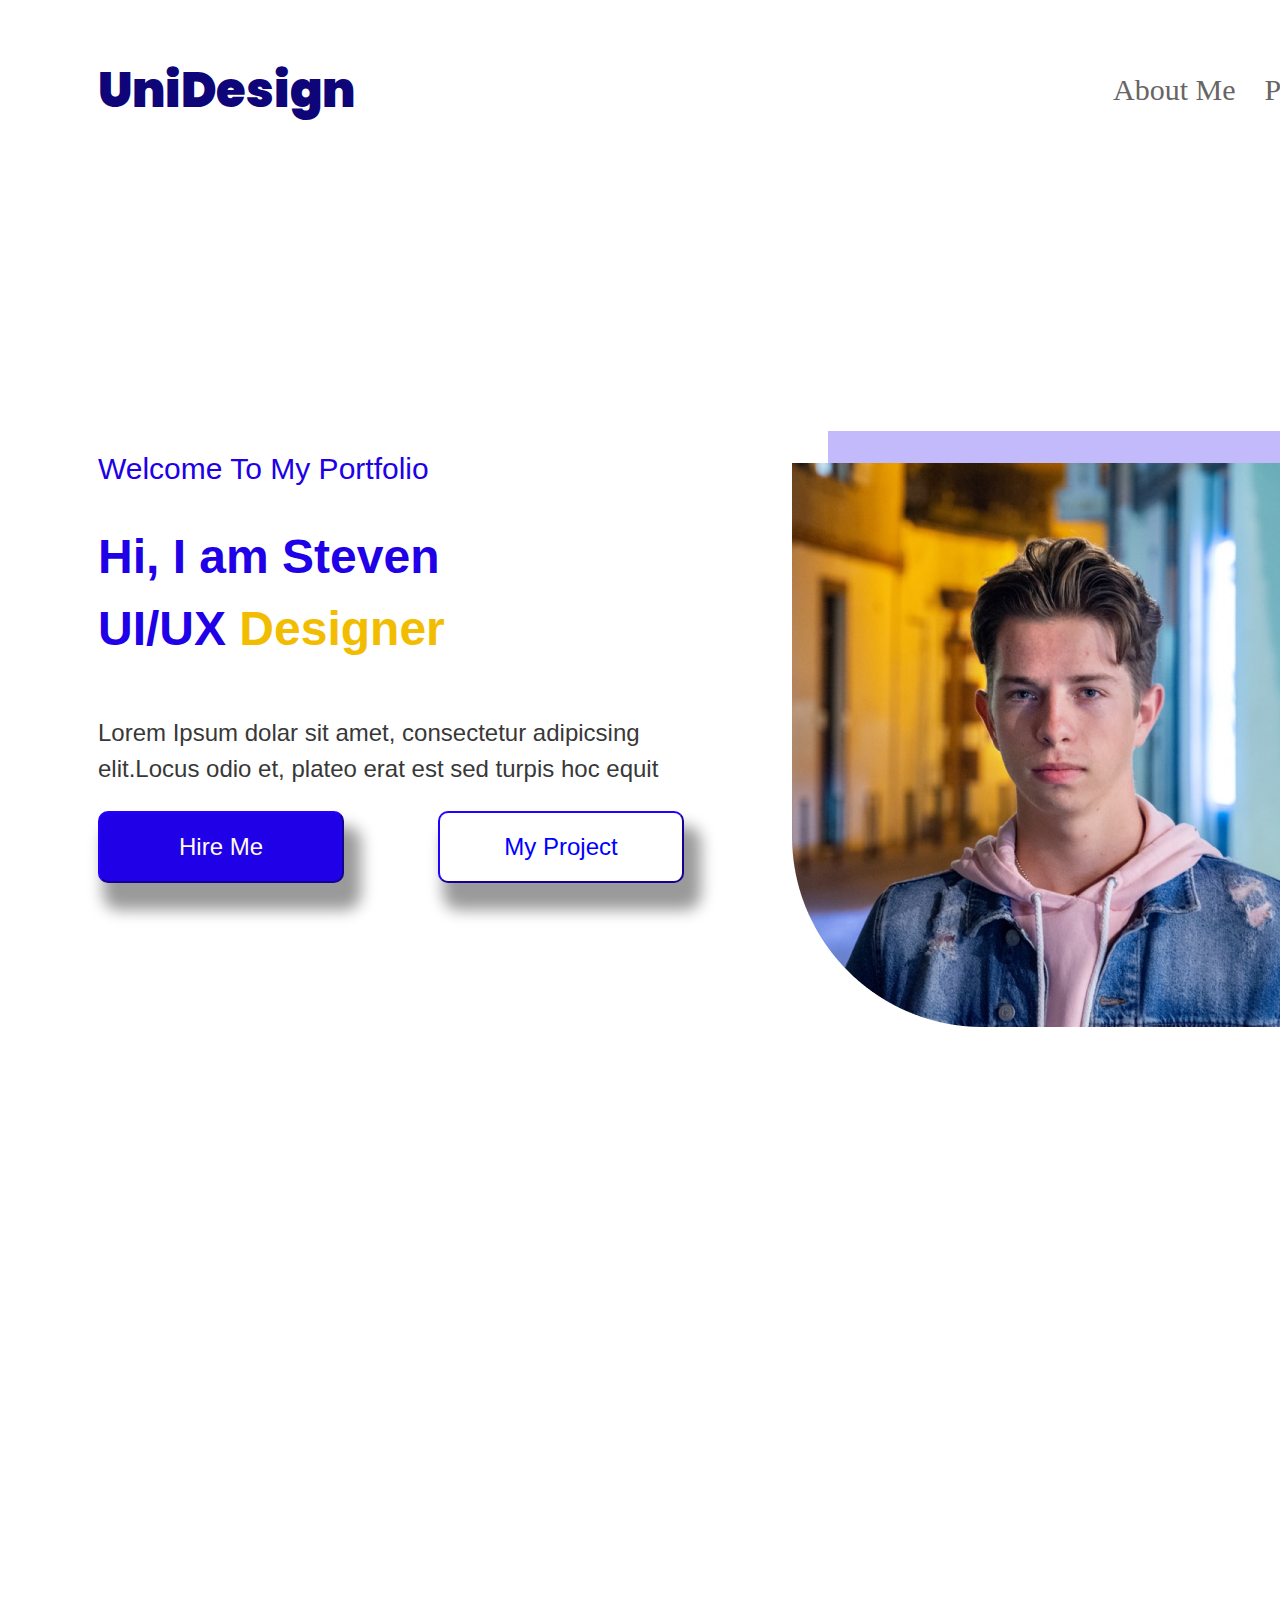
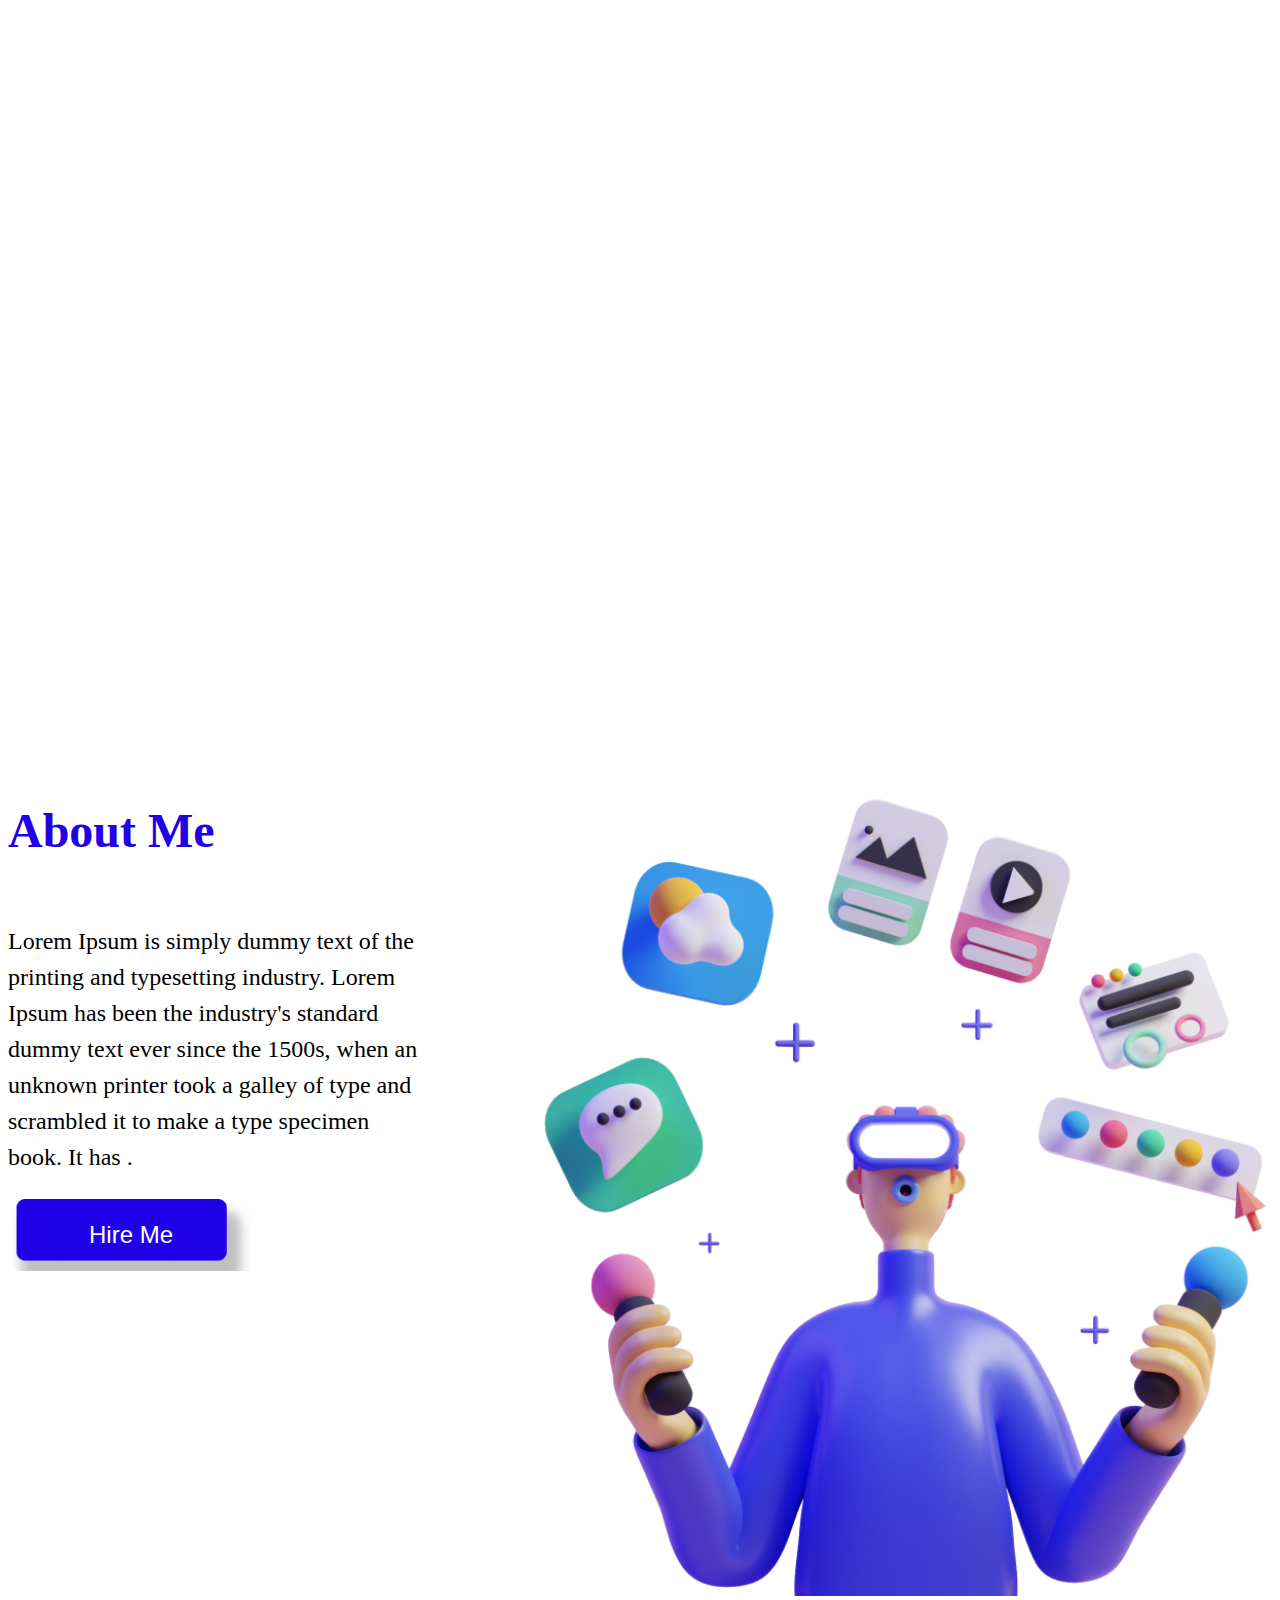
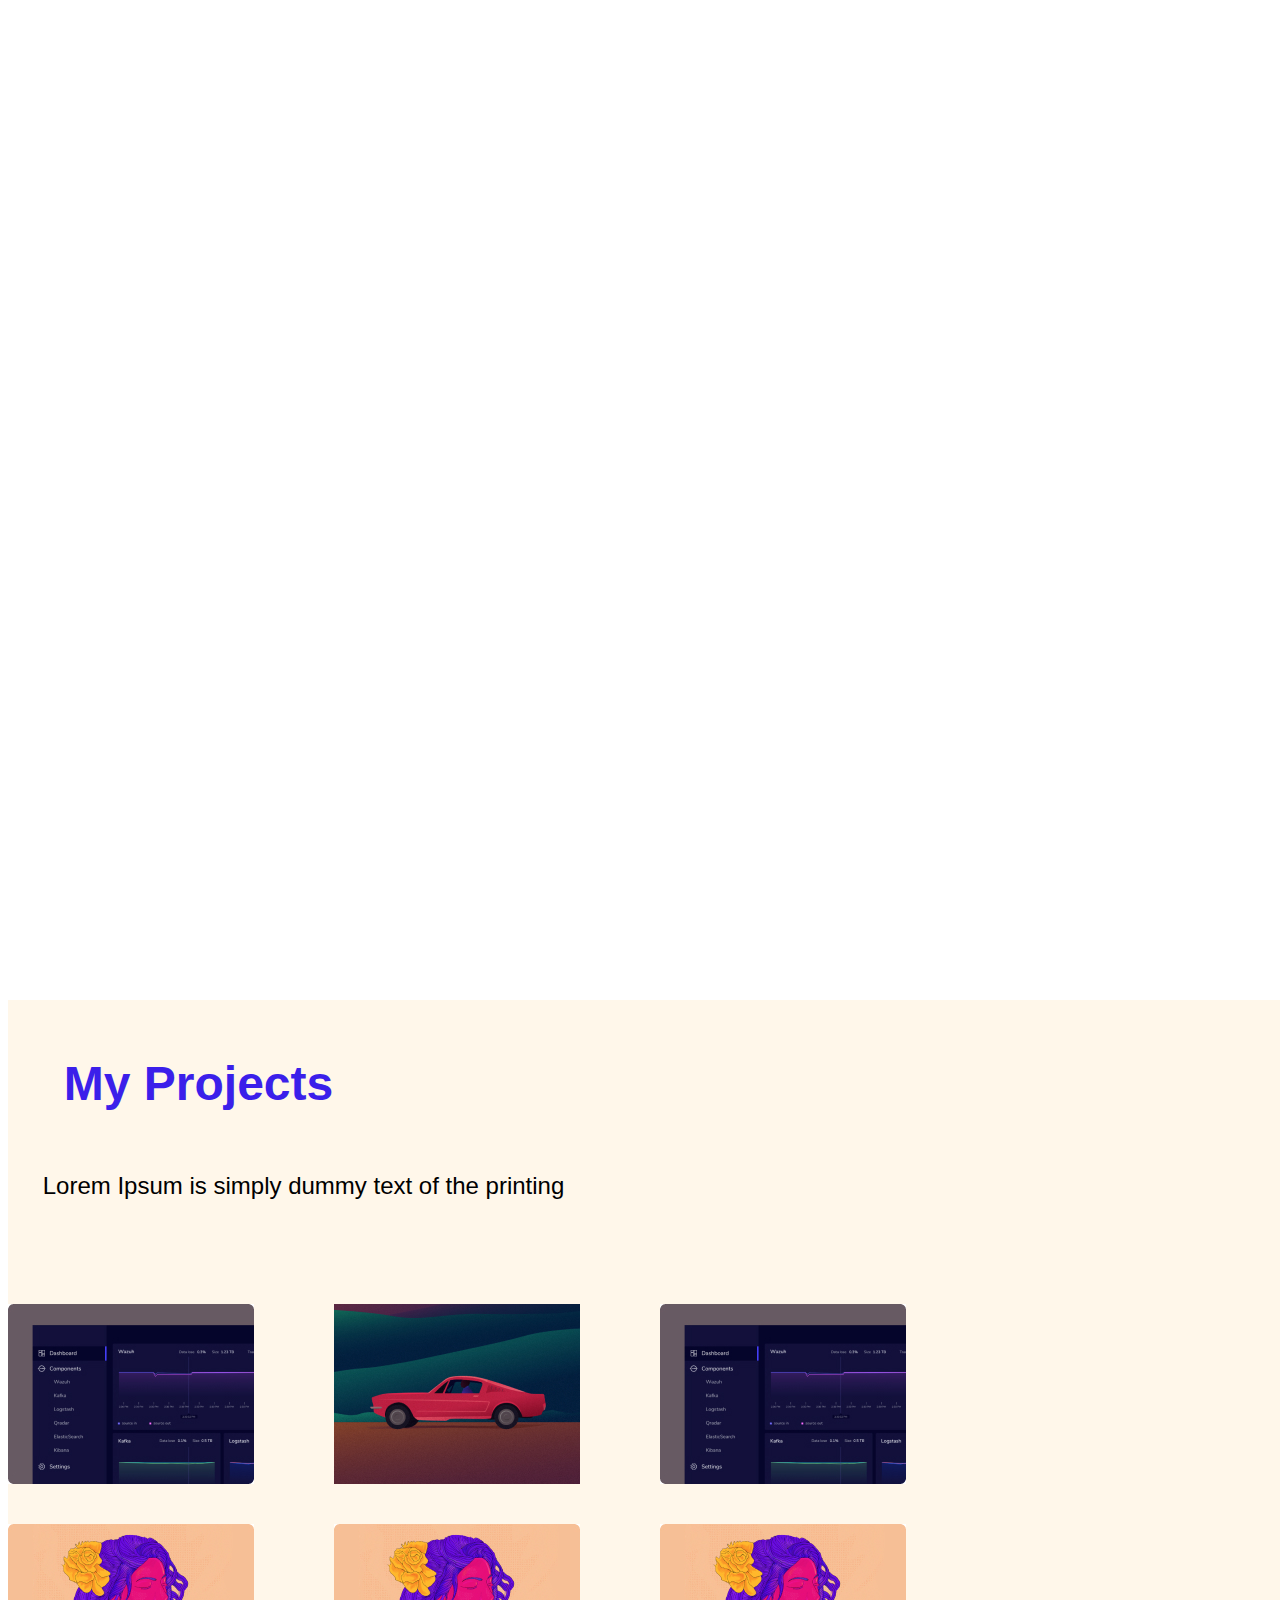
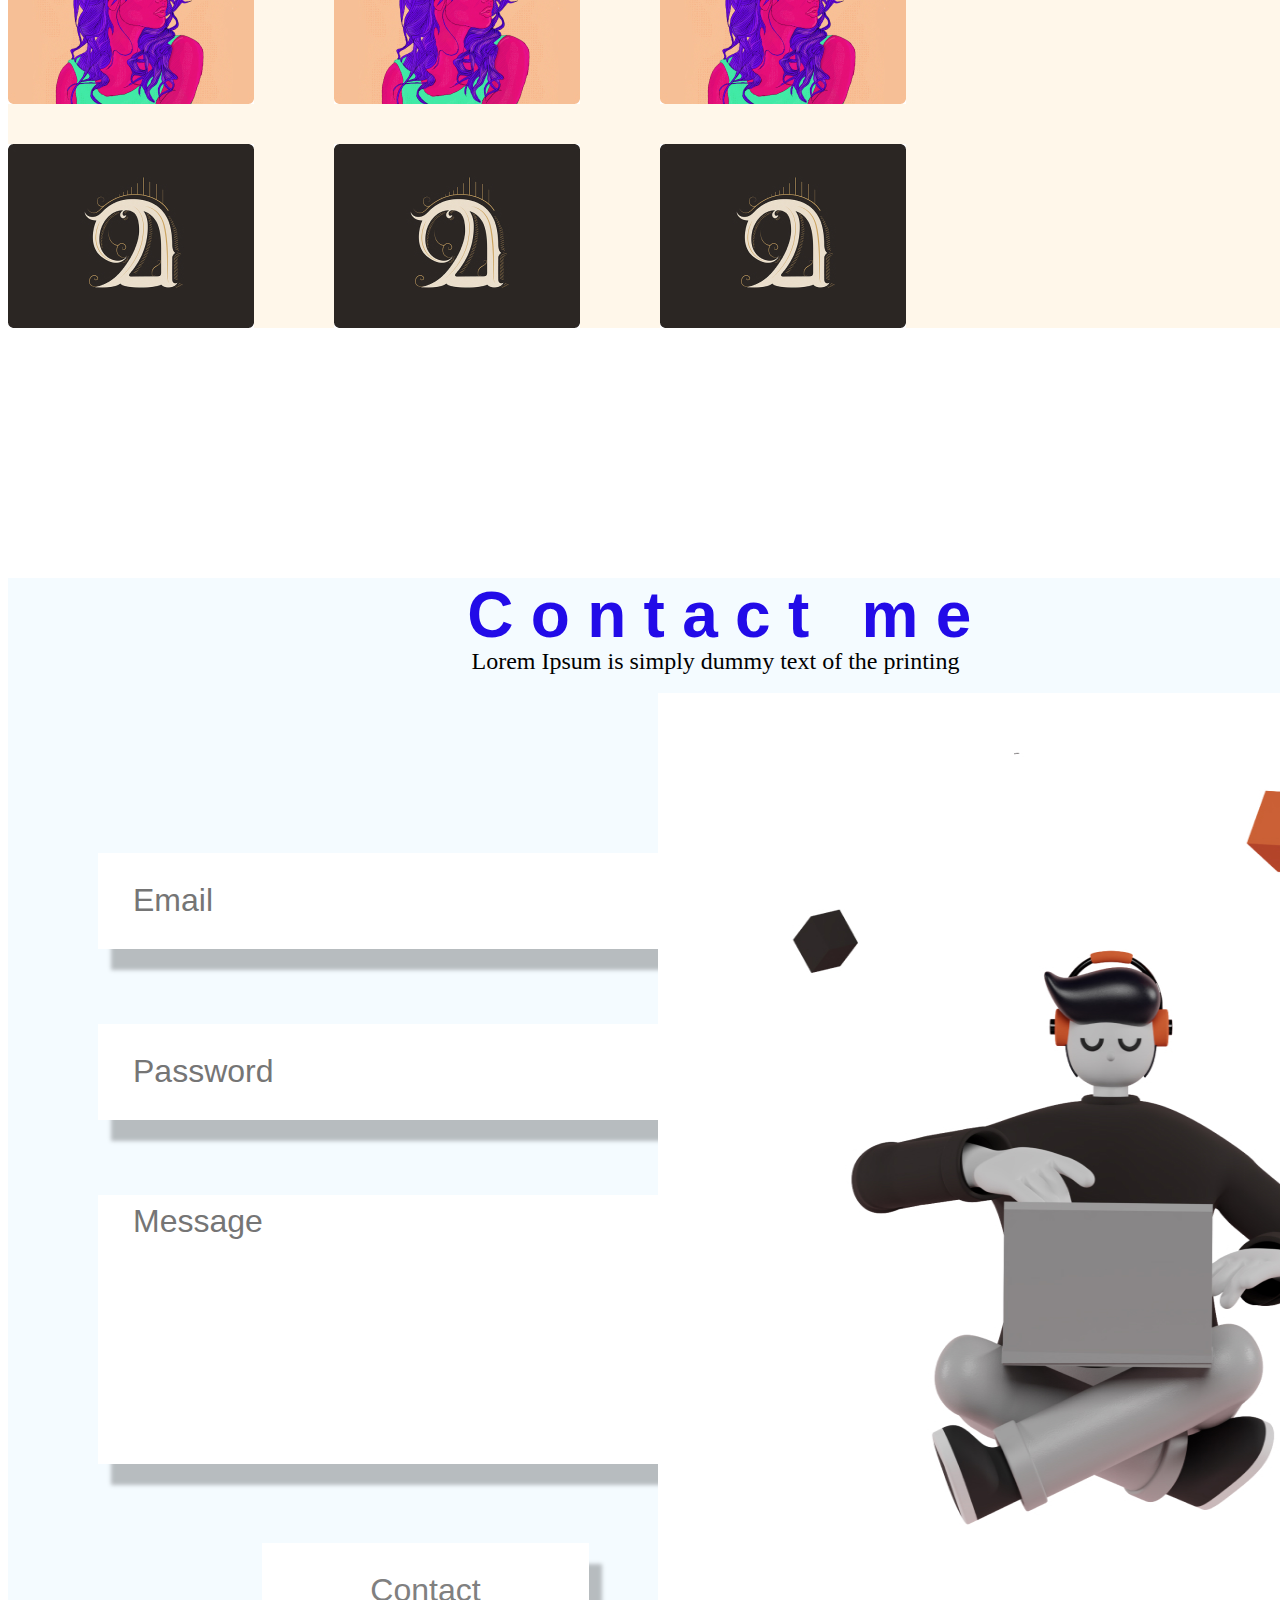
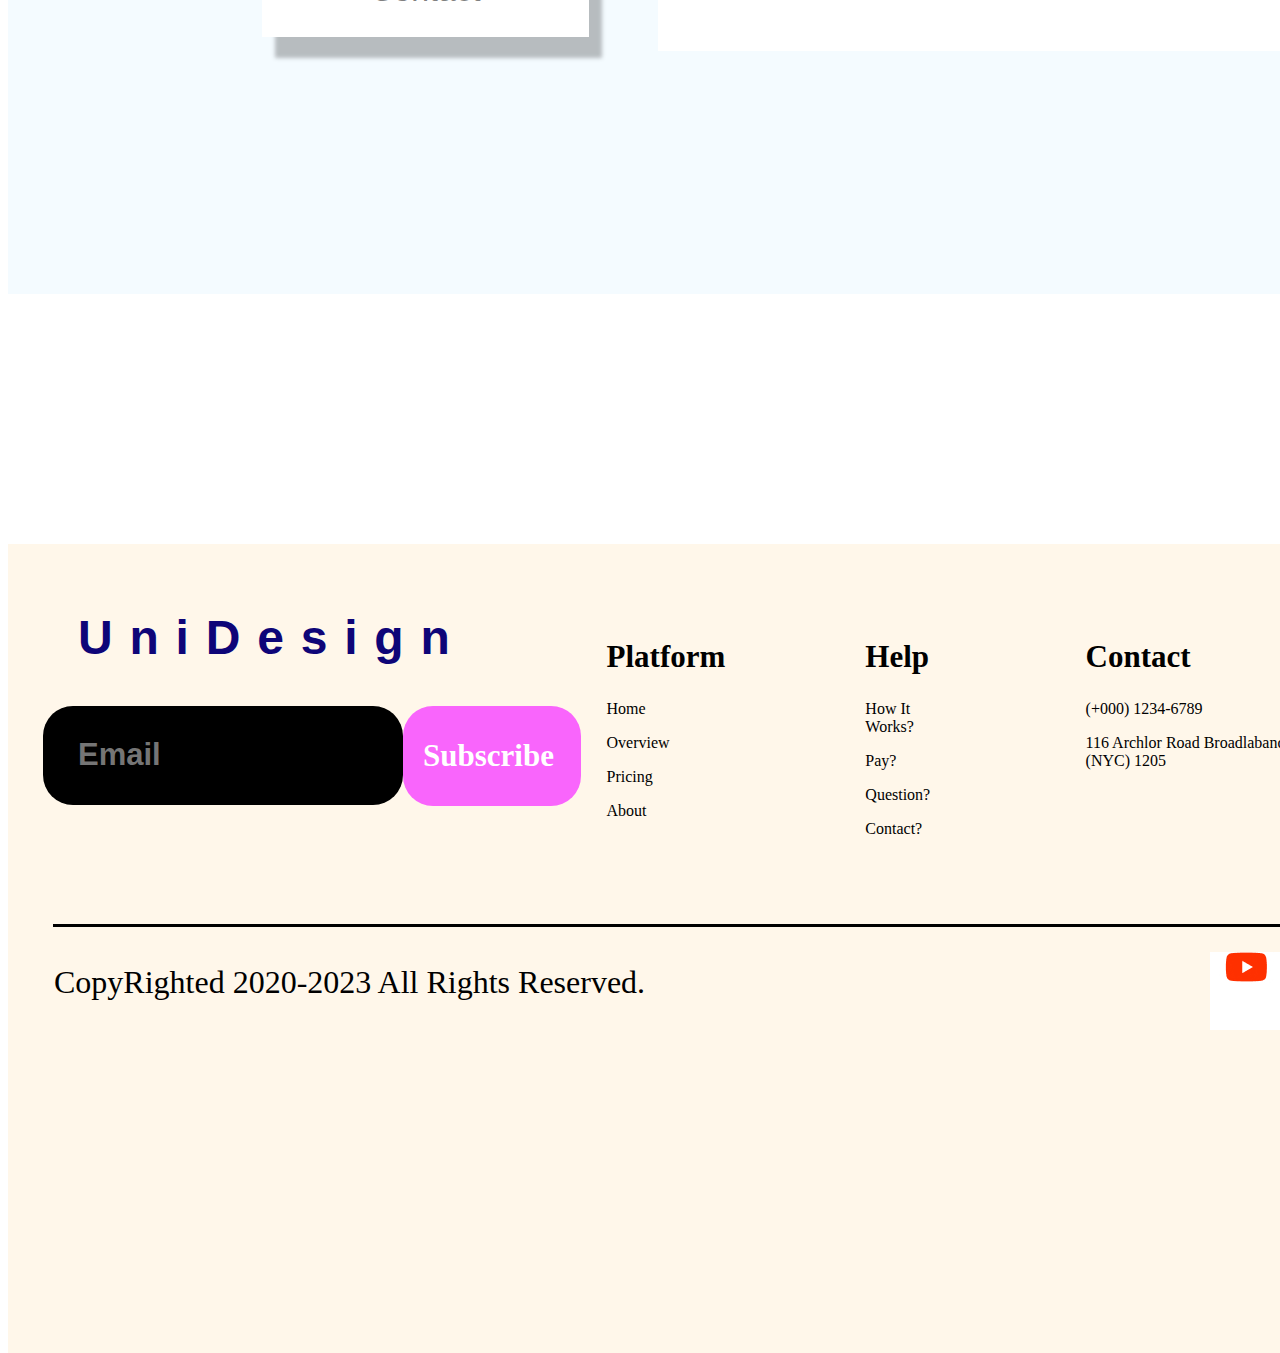
<file: hexlet.html>
<!DOCTYPE html>
<html lang="en">

<head>
    <meta charset="UTF-8">
    <meta name="viewport" content="width=device-width, initial-scale=1.0">
    <link rel="stylesheet" href="style.css">
    <link rel="stylesheet" href="/assets/fonts/Poppins-Medium.ttf">
    <title></title>
</head>

<body>
    <header class="header-container">
        <span class="logo">UniDesign</span>
        <div class="menu-container">
            <ul class="menu">
                <li class="menu-item"><a href="#">About Me</a></li>
                <li class="menu-item"><a href="#">Projects</a></li>
                <li class="menu-item"><a href="#">Contacts</a></li>
                <li class="menu-item"><a href="#">Hire Me</a></li>
            </ul>
        </div>

    </header>

    <main class="main-part">
        <section class="front-part">
            <div class="front-part-text-container">
                <p class="front-part-subtitle">Welcome To My Portfolio</p>
                <h1 class="front-part-title">Hi, I am Steven UI/UX <span id="designer">Designer</span></h1>
                <p class="front-part-text">Lorem Ipsum dolar sit amet, consectetur adipicsing elit.Locus odio et, plateo
                    erat est sed turpis hoc equit</p>
                <div class="front-part-image-container">
                    <img class="front-part-image" src="/assets/images/Rectangle3.jpg" alt="guy on the photo">
                </div>
                <div class="buttons">
                    <button class="front-part-button-b" type="button">Hire Me</button>
                    <button class="front-part-button-t" type="button">My Project</button>

                </div>
        </section>
    </main>


    <section class="aboutMe">
        <div class="my-info-text-container">
            <h1 class="info-title">About Me</h1>
            <p class="my-info-text">Lorem Ipsum is simply dummy text of the printing and typesetting industry. Lorem
                Ipsum has been the industry's standard dummy text ever since the 1500s, when an unknown printer took a
                galley of type and scrambled it to make a type specimen book. It has .</p>

            <div class="info-button">
                <button class="my-info-button">Hire Me</button>

            </div>
        </div>
        <div class="my-info-image">
            <img class="info-image" src="/assets/images/1 1.jpg" alt="" width="925px">
        </div>

    </section>
    </main>


    <section class="myProjects">
        <div class="text-projects-container">
            <h3 class="text-projects">My Projects</h3>
            <p class="text-of-printing">Lorem Ipsum is simply dummy text of the printing</p>

            <div class="img-projects">
                <div class="first-column">
                    <img class="pic" src="/assets/images/Rectangle 30.jpg" alt="">
                    <img class="pic" src="/assets/images/Rectangle 35.jpg" alt="">
                    <img class="pic" src="/assets/images/Rectangle 38.jpg" alt="">
                </div>

                <div class="second-column">
                    <img class="pic" src="/assets/images/Rectangle 32.jpg" alt="">
                    <img class="pic" src="/assets/images/Rectangle 36.jpg" alt="">
                    <img class="pic" src="/assets/images/Rectangle 39.jpg" alt="">
                </div>

                <div class="third-column">
                    <img class="pic" src="/assets/images/Rectangle 34.jpg" alt="">
                    <img class="pic" src="/assets/images/Rectangle 37.jpg" alt="">
                    <img class="pic" src="/assets/images/Rectangle 40.jpg" alt="">
                </div>
            </div>
        </div>

    </section>


    <section class="contacts">
        <h1 class="contact-title">Contact me</h1>
        <img class="contact-img" src="/assets/images/Saly-13.jpg" alt="man">
        <p class="contact-info">Lorem Ipsum is simply dummy text of the printing</p>
        <input class="email" placeholder="Email" type="text">
        <input class="password" placeholder="Password" type="password">
        <textarea class="message" placeholder="Message" cols="30" rows="5"></textarea>
        <br>
        <button class="contact-button" type="button">Contact</button>
        </section>


        <footer class="footer">
            <div class="future-column">
                <div>
            <h1 id="footer-title">UniDesign</h1>
        
            <input id="footer-email" placeholder="Email" type="text">
            <button id="footer-button" type="button">Subscribe</button>
            </div>
            <div>
                <h1 id="footer-top">Platform</h1>
                <p id="footer-bottom">Home</p>
                <p id="footer-bottom">Overview</p>
                <p id="footer-bottom">Pricing</p>
                <p id="footer-bottom">About</p>
            </div>
            <div>
                <h1 id="footer-top">Help</h1>
                <p id="footer-bottom">How It Works?</p>
                <p id="footer-bottom">Pay?</p>
                <p id="footer-bottom">Question?</p>
                <p id="footer-bottom">Contact?</p>        
            </div>
            <div>
                <h1 id="footer-top">Contact</h1>
                <p id="footer-bottom">(+000) 1234-6789</p>
                <p id="footer-bottom">116 Archlor Road
                    Broadlaband,
                    NewYork (NYC)
                    1205</p>
            </div>
            </div>
            <div style="margin-left: 45px;height: 3px ; width: 1334px; background-color: black">
            </div>
            <p class="footer-text">CopyRighted 2020-2023   All Rights Reserved.</p>
            <div class="little-img">
                
            <img id="linkid" src="/assets/images/Linkedin.jpg" alt="Linkedin">
            <img id="fid" src="/assets/images/Capa 2.jpg" alt="Facebook">
            <img id="intsid" src="/assets/images/Instagram.jpg" alt="Instagram">
            <img id="yid" src="/assets/images/Youtube.jpg" alt="Youtube">
        </div>
        
        </footer>
    </html>
</file>
<file: style.css>
body {
    width: 100%;
    height: 100vh;
    font-size: 'Poppins-Medium.ttf';
}

@font-face {
    font-family: "Poppins-Black.ttf";
    src: url(/assets/fonts/Poppins-Black.ttf );
    font-style: normal;
    font-weight: normal;
}




.header-container {
    display: flex;
    justify-content: space-between;
    align-items: center;
    width: 1440px;
    margin-left: 90px;
    
}

.logo {
    font-family: 'Poppins-Black.ttf', sans-serif;
    font-style: normal;
    display: flex;
    justify-content: flex-start;
    font-weight: 700px;
    font-size: 48px;
    line-height: 75px;
    margin-top: 45px;
    color: #0E0578;
}

.menu {
    width: 110%;
    display: flex;
    flex-direction: row;
    flex-wrap: nowrap;
    justify-content: space-between;
    list-style-type: none;
    margin-top: 59px;
}

a {
    text-decoration: none;
    color: #686565;
}

.menu-item {
    font-size: 30px;
    font-weight: 400px;
    height: 45px;
    line-height: 45px;

}

.main-part {
    width: 1440px;
}
.front-part-subtitle {
    font-family: 'Poppin-Bold', sans-serif;
    font-style: normal;
    display: flex;
    justify-content: flex-start;
    font-weight: 400;
    font-size: 30px;
    line-height: 45px;
    margin-top: 318px;
    color: #2000E7;


}
.front-part-title {
    font-family: 'Poppin-Regular', sans-serif;
    font-style: normal;
    display: flex;
    justify-content: flex-start;
    font-weight: 700;
    font-size: 48px;
    line-height: 72px;
    margin-top: 20px;
    height: 144px;
    width: 447px;
    color: #2000E7;

}

#designer {
    color: #F2BD00;
    display: contents;
}

.main-part {
    position: relative;
width: 1440px;
height: 949px;
margin: 0;
padding: 0;
margin-top: 90px;
margin-left: 90px;
}

.front-part-text {
    margin-top: 50px;
    width: 616px;
    font-size: 24px;
    font-weight: 400;
    line-height: 36px;
    box-sizing: border-box;
    font-family: 'Poppin-Regular', sans-serif;
    color: #383838
    
}
.front-part-image {
    position: absolute;
    top: -15px;
    left: 694px;

}

.front-part-button-b{
    background-color: #2000E7; 
    color: floralwhite;
    font-family: "Poppins-Regular", sans-serif;
font-size: 24px;
line-height: 36px;
width: 246px;
height: 72px;
border-color: #2000E7;
border-radius: 10px;
font-weight: 400;
border-width: 2px;
box-shadow: 11px 21px 15px 6px #9a9a9a;
}

.front-part-button-t{
    background-color: white;
    color: blue;
    border-color: #2000E7;
    width: 246px;
height: 72px;
margin-left: 90px;
border-radius: 10px;
font-size: 24px;
border-width: 2px;
line-height: 36px;
font-family: "Poppins-Regular", sans-serif;
box-shadow: 11px 21px 15px 6px #9a9a9a ;


}

.aboutMe {
    display: flex;
    flex-direction: column;
    flex-flow: nowrap;
}

.my-info-text-container {
    
    display: flex;
    flex-direction: column

}

.info-title {
    margin-top: 1000px;
    width: 352px;
    font-weight: 700;
    font-size: 48px;
    line-height: 72px;
    letter-spacing: 35%;
    color: #2000E7;
}
.my-info-text {
    width: 415px;
    font-weight: 400;
    font-size: 24px;
    line-height: 36px;
    color: #000000;
}

.info-image {
    margin-top: 850px;
}

.my-info-button {
    width: 246px;
    height: 72px;
    border: none;
    background-size: cover;
    background-image: url(/assets/images/Rectangle\ 1.jpg);
    font-weight: 400;
    font-size: 24px;
    line-height: 36px;
    color: #FFFFFF;
}

.myProjects {
    font-family: 'Poppins-Medium.ttf', sans-serif;
    margin-top: 1000px;
    display: flex;
    background-color: rgba(255, 214, 150, 0.2);
    width: 1440px;
}

.text-projects {
    display: flex;
    justify-content: center;
    width: 381px;
    font-weight: 700;
    font-size: 48px;
    line-height: 72px;
    letter-spacing: 20%;
    color: #3B1FEA;
    text-align: center;
    font-family: 'Poppins-Medium.ttf', sans-serif;
}

.text-of-printing {
    display: flex;
    justify-content: center;
    width: 591px;
    font-weight: 400;
    font-size: 24px;
    line-height: 36px;
    text-align: center;
}

.img-projects {
    margin-top: 100px;
    width: 100%;
    display: flex;
    flex-direction: column;
    gap: 2.5rem;
    
}

.first-column {
    display: flex;
    gap: 5rem;
}

.second-column {
    display: flex;
    gap: 5rem;
}

.third-column {
    display: flex;
    gap: 5rem;
}




.contacts {
    width: 1440px;
    height: 1316px;
    background: rgba(67, 186, 253, 0.06);;
    margin-top: 250px;

}

.contact-title {
    position: relative;
    text-align: center;
    font-family: 'Poppins-Regular', sans-serif;
    font-weight: 700;
    font-style: normal;
    height: 72px;
    letter-spacing: 17.28px;
    font-size: 64px;
    line-height: normal;
    color: #220BE8;
    margin-top: 75px;
}

.contact-info{
    text-align: center;
    margin-left: 412px;
    margin-top: -50px;
    width: 591px;
    font-size: 24px;
    font-weight: 400;
    line-height: 36px;
    box-sizing: border-box;
    font-family: 'Poppin';
    color: black;
}

.email{
    margin-left: 90px;
    margin-top: 150px;
    width: 653px;
    height: 94px;
    border: none;
    font-size: 32px;
    font-weight: 400;
    line-height: 48px;
    font-family: 'Poppin-Bold', sans-serif;
    padding-left: 35px;
    color: oklch(lightness chroma hue);
    box-shadow: 13px 21px 4px 0px #00000040;
}

.password{
    margin-left: 90px;
    margin-top: 75px;
    width: 653px;
    height: 94px;
    border: none;
    font-size: 32px;
    font-weight: 400;
    line-height: 48px;
    font-family: 'Poppin-Bold', sans-serif;
    padding-left: 35px;
    color: oklch(lightness chroma hue);
    box-shadow: 13px 21px 4px 0px #00000040;
}

.message{
    margin-left: 90px;
    margin-top: 75px;
    width: 653px;
    height: 265px;
    border: none;
    font-size: 32px;
    font-weight: 400;
    line-height: 48px;
    font-family: 'Poppin-Bold', sans-serif;
    padding-left: 35px;
    color: oklch(lightness chroma hue);
    box-shadow: 13px 21px 4px 0px #00000040;

}

textarea {
    resize: none;
}

.contact-button{
    width: 327px;
    height: 94px;
    border: none;
    font-size: 32px;
    font-weight: 400;
    line-height: 48px;
    font-family: 'Poppin-Bold', sans-serif;
    box-shadow: 13px 21px 4px 0px #00000040;
    color: gray;
    background-color: white;
    margin-top: 75px;
    margin-left: 254px;

}
.contact-img{
    height: 958px;
    width: 800px;
    margin-left: 650px;
    position: absolute;

}

.footer {
    background: #FFD69633;
    width: 1440px;
    height: 809px;
    margin-top: 250px;
}

.future-column {
    display: flex;
    flex-direction: row;
    

}

.future-column>div {
    margin: 70px;
}

.footer-text {
    font-family: 'Poppin-Bold';
font-size: 32px;
font-weight: 400;
line-height: 46px;
letter-spacing: 0em;
text-align: left;
color: black;
margin-left: 46px;
width: 639px;
float: left;
}

.little-img>img{
    float: right;
    display: block;

}

#footer-title {
font-family: 'Poppins-ExtraBold', sans-serif;
font-size: 48px;
font-weight: 700;
line-height: 72px;
letter-spacing: 0.35em;
text-align: left;
color: #0E0578;
margin-top: -12px;

}

#footer-top {
font-family: 'Jost';
font-size: 31px;
font-weight: 700;
line-height: 45px;
letter-spacing: 0em;
text-align: left;
}

#footer-botton {
font-family: 'Jost';
font-size: 31px;
font-weight: 400;
line-height: 45px;
letter-spacing: 0em;
text-align: left;
margin-left: -20px;


}

#footer-email {
    width: 323px;
    height: 97px;
    border-radius: 30px;
    background-color: black;
    color: white;
    margin-left: -35px;
    font-family: 'Poppin-Bold', sans-serif;
    padding-left: 35px;
font-size: 31px;
font-weight: 700;
line-height: 45px;
letter-spacing: 0em;
text-align: left;
border: none;



}

#footer-button{
    position: absolute;
    margin-right: 100px;
    width: 178px;
    height: 100px;
    border-radius: 30px;
    background-color: #F965FC;
    font-family: 'Jost';
font-size: 31px;
font-weight: 700;
line-height: 45px;
letter-spacing: 0em;
text-align: left;
color: white;
padding-left: 20px;
border: none;



}

#yid {
    margin-top: 25px;
}

#fid {
    margin-top: 20px;
}
</file>
